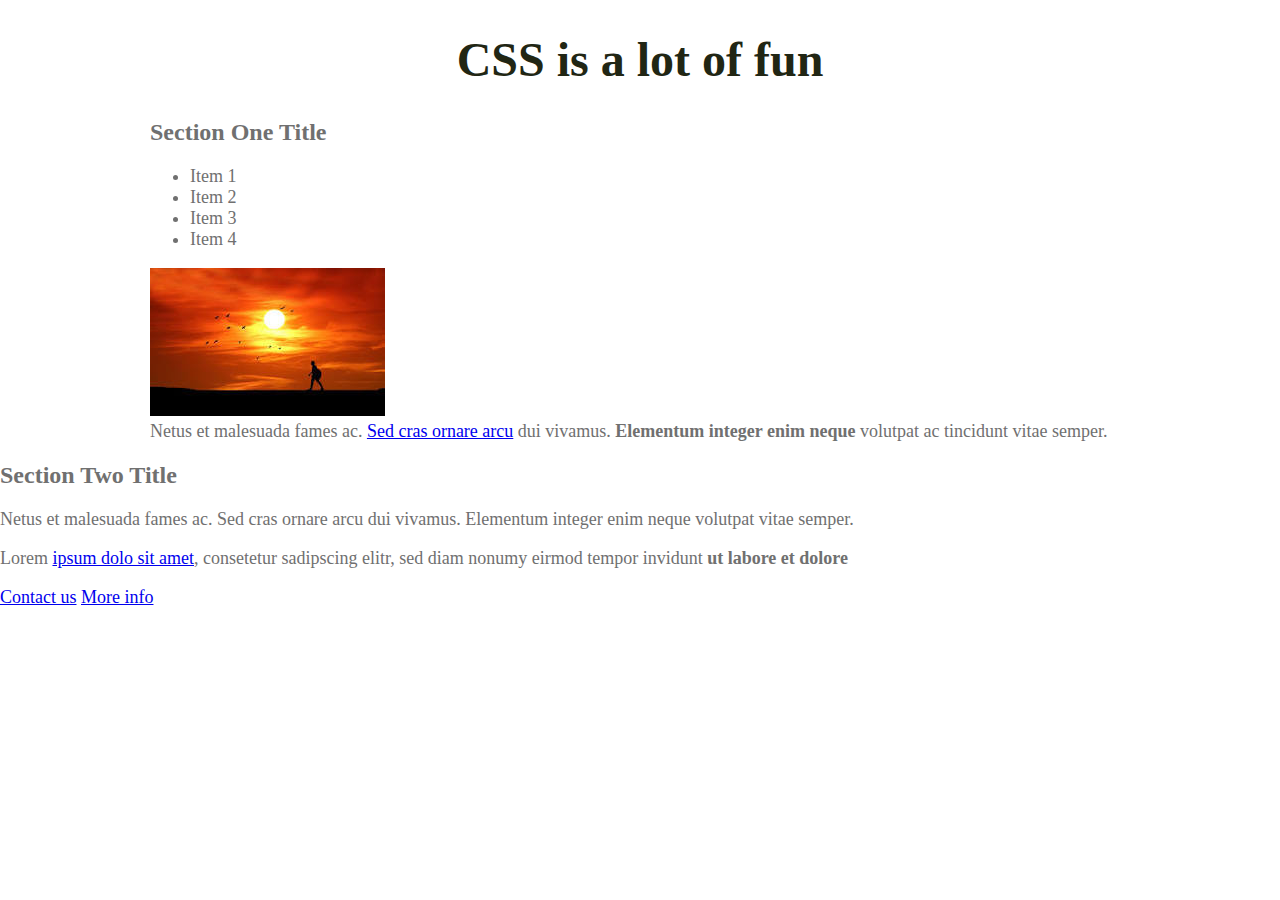
<file: index.html>
<!DOCTYPE html>
<html lang="en">
<head>
    <meta charset="UTF-8">
    <meta http-equiv="X-UA-Compatible" content="IE=edge">
    <meta name="viewport" content="width=device-width, initial-scale=1.0">
    <title>Document</title>
    <link rel="stylesheet" href="style.css" />
</head>
<body>
    <header>
    <div class="container">
        <h1>CSS is a lot of fun</h1>
    </div>
    </header>
    <section class="section-one">
        <div class="container">
            <h2>Section One Title</h2>
            <ul>
                <li>Item 1</li>
                <li>Item 2</li>
                <li>Item 3</li>
                <li>Item 4</li>
            </ul>
            <img src="download (2).jpeg">
            <p>Netus et malesuada fames ac. <a href="#">Sed cras ornare arcu</a> dui vivamus.
            <strong>Elementum integer enim neque</strong> volutpat ac tincidunt vitae semper.</p>
        </div>
    </section>
    <section class="section-two">
        <div class="container"></div>
            <h2>Section Two Title</h2>
            <p>Netus et malesuada fames ac. Sed cras ornare arcu dui vivamus. Elementum integer enim neque volutpat vitae semper.</p>
            <p>Lorem <a href="#">ipsum dolo sit amet</a>, consetetur sadipscing elitr, sed diam nonumy eirmod tempor invidunt <strong>ut labore et dolore</strong></p>    
            <a href="#" class="btn btn-big">Contact us</a>
            <a href="#" class="btn btn-small">More info</a>
         </div>
    </section>
</body>
</html>
</file>
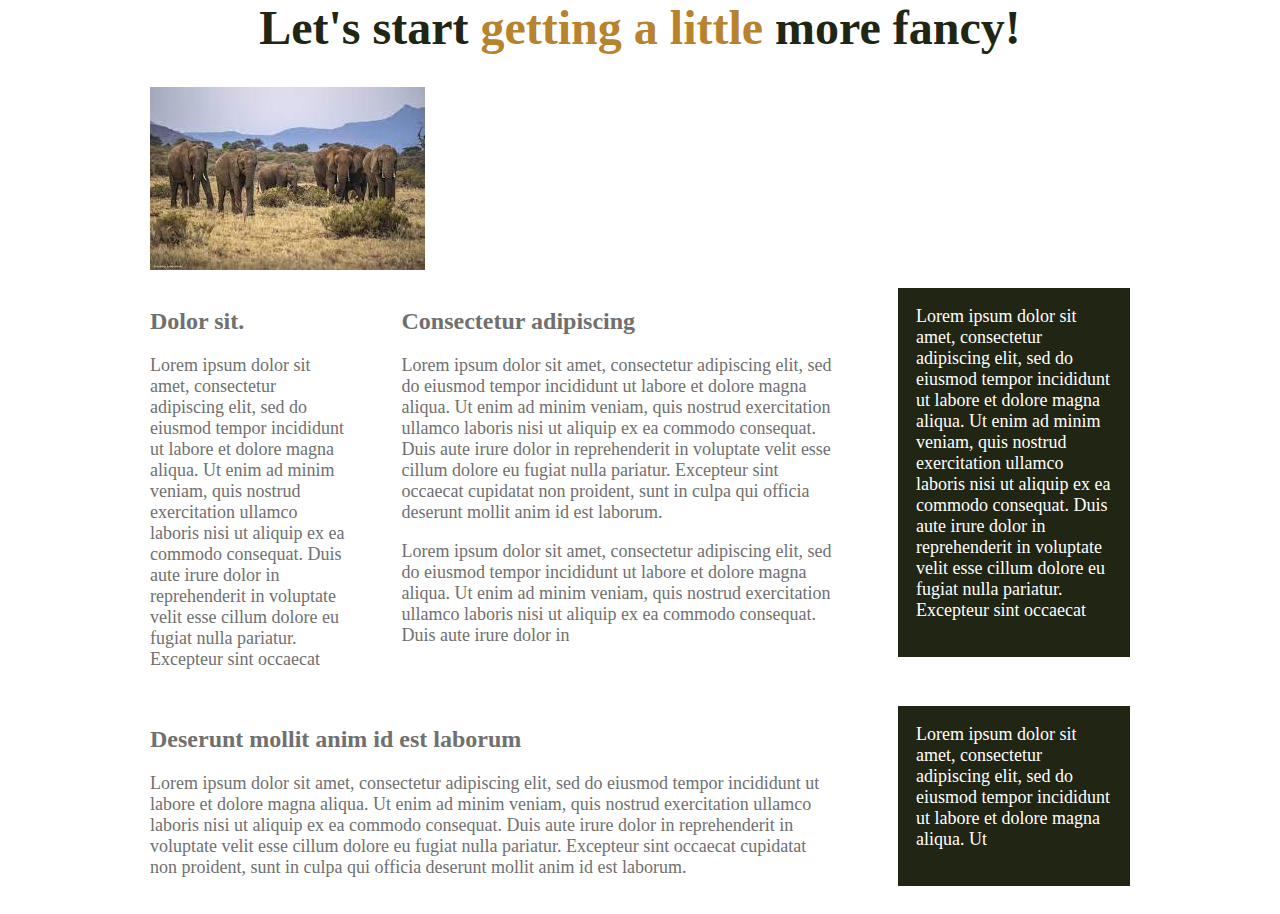
<file: demo.html>
<html>
    <head>
        <title>Starting to think responsively</title>
        <link rel="stylesheet" href="css/style.css">
    </head>
    <body>
        
        <div class="container">
            <h1>Let's start <span>getting a little</span> more fancy!  </h1>
            <img src="download.jpeg" alt="elephants in their natural habitat">
            
            <div class="columns">
                <div class="col col-1">
                    <h2>Dolor sit.</h2>
                    <p>Lorem ipsum dolor sit amet, consectetur adipiscing elit, sed do eiusmod tempor incididunt ut labore et dolore magna aliqua. Ut enim ad minim veniam, quis nostrud exercitation ullamco laboris nisi ut aliquip ex ea commodo consequat. Duis aute irure dolor in reprehenderit in voluptate velit esse cillum dolore eu fugiat nulla pariatur. Excepteur sint occaecat</p>
                </div>
                <div class="col col-2">
                    <h2>Consectetur adipiscing</h2>
                    <p>Lorem ipsum dolor sit amet, consectetur adipiscing elit, sed do eiusmod tempor incididunt ut labore et dolore magna aliqua. Ut enim ad minim veniam, quis nostrud exercitation ullamco laboris nisi ut aliquip ex ea commodo consequat. Duis aute irure dolor in reprehenderit in voluptate velit esse cillum dolore eu fugiat nulla pariatur. Excepteur sint occaecat cupidatat non proident, sunt in culpa qui officia deserunt mollit anim id est laborum.</p>
                    <p>Lorem ipsum dolor sit amet, consectetur adipiscing elit, sed do eiusmod tempor incididunt ut labore et dolore magna aliqua. Ut enim ad minim veniam, quis nostrud exercitation ullamco laboris nisi ut aliquip ex ea commodo consequat. Duis aute irure dolor in </p>
                </div>
                <div class="col col-1 col-bg">
                    <p>Lorem ipsum dolor sit amet, consectetur adipiscing elit, sed do eiusmod tempor incididunt ut labore et dolore magna aliqua. Ut enim ad minim veniam, quis nostrud exercitation ullamco laboris nisi ut aliquip ex ea commodo consequat. Duis aute irure dolor in reprehenderit in voluptate velit esse cillum dolore eu fugiat nulla pariatur. Excepteur sint occaecat</p>
                </div>
            </div>
            
            <div class="columns">
                <div class="col col-3">
                    <h2>Deserunt mollit anim id est laborum</h2>
                    <p>Lorem ipsum dolor sit amet, consectetur adipiscing elit, sed do eiusmod tempor incididunt ut labore et dolore magna aliqua. Ut enim ad minim veniam, quis nostrud exercitation ullamco laboris nisi ut aliquip ex ea commodo consequat. Duis aute irure dolor in reprehenderit in voluptate velit esse cillum dolore eu fugiat nulla pariatur. Excepteur sint occaecat cupidatat non proident, sunt in culpa qui officia deserunt mollit anim id est laborum.</p>
                </div>
                <div class="col col-1 col-bg">
                    <p>Lorem ipsum dolor sit amet, consectetur adipiscing elit, sed do eiusmod tempor incididunt ut labore et dolore magna aliqua. Ut</p>
                </div>
            </div>
        </div>
        
    </body>
</html>
</file>
<file: style.css>
/*body{
    margin: 0;
    font-size: 1rem;
    font-family: 'Lato', sans-serif;
    color: #2e354f;
}
.section-one{
    font-size: 2rem;
}
ul{
    font-size: 1.5rem;
}
li{
    font-size: 1.5rem;
}

img{
    width: 100%;
}
h1,
h2,
strong{
    font-weight: 900;

}
h1 {
    font-size: 3rem;
    margin: 0;
}
h2 {
    font-size: 3rem;
    color: #ef5839;
}
a{
    color: #ef5839;
}
a:hover,
a:focus {
    color: #d4b44c;
}
.btn{
    display: inline-block;
    padding: 15px 30px;
    text-decoration: none;
    text-align: center;
    margin-top: 50px;
    color: #000;
}
.btn-big{
    background-color: #ef5839;
    color: #fff;
}
.btn-big:hover,{
    color: #2e354f;
    background-color:#d4b44c;
}
.btn-small{
    background: #fff;
    color:#2e354f;
}
.btn-small:hover{
    color: #2e354f;
    background: #999;
}
header{
    background:#2e354f ;
    padding: 45px 0;
    color:#fff;
}
section{
    padding: 45px 0;
}
.container{
    width: 50%;
    max-width: 620px;
    margin: 0 auto;
    border: 2px solid magenta;
}
.section-two{
    background: #2e354f;
    color: #fff;
}**/
body {
    font-size: 1.125rem;
    color: #707070;
    margin: 0;
}


h1 {
    font-size: 3rem;
    color: #212614;
    text-align: center;
}

h1 span {
    color: #b7832f;
}

h2 {
    font-size: 1.5rem;
}

p {
    margin-top: 0;
}

img {
    max-width: 100%;
}

.container {
    width: 95%;
    max-width: 980px;
    margin: 0 auto;
}

.columns {
    display: flex;
    margin: 1em 0;
}

.col-bg {
    background: #212614;
    color: #fff;
    padding: 1em;
}
</file>
<file: css/style.css>
/*body{
    margin: 0;
    font-size: 1rem;
    font-family: 'Lato', sans-serif;
    color: #2e354f;
}
.section-one{
    font-size: 2rem;
}
ul{
    font-size: 1.5rem;
}
li{
    font-size: 1.5rem;
}

img{
    width: 100%;
}
h1,
h2,
strong{
    font-weight: 900;

}
h1 {
    font-size: 3rem;
    margin: 0;
}
h2 {
    font-size: 3rem;
    color: #ef5839;
}
a{
    color: #ef5839;
}
a:hover,
a:focus {
    color: #d4b44c;
}
.btn{
    display: inline-block;
    padding: 15px 30px;
    text-decoration: none;
    text-align: center;
    margin-top: 50px;
    color: #000;
}
.btn-big{
    background-color: #ef5839;
    color: #fff;
}
.btn-big:hover,{
    color: #2e354f;
    background-color:#d4b44c;
}
.btn-small{
    background: #fff;
    color:#2e354f;
}
.btn-small:hover{
    color: #2e354f;
    background: #999;
}
header{
    background:#2e354f ;
    padding: 45px 0;
    color:#fff;
}
section{
    padding: 45px 0;
}
.container{
    width: 50%;
    max-width: 620px;
    margin: 0 auto;
    border: 2px solid magenta;
}
.section-two{
    background: #2e354f;
    color: #fff;
}**/
body {
    font-size: 1.125rem;
    color: #707070;
    margin: 0;
     
}
/*@media (min-width: 400px){
    body{
        background: purple ;
    }

}
@media (min-width: 650px){
    body{
        background: orange ;
    }
} */   

   


h1 {
    font-size: 3rem;
    color: #212614;
    text-align: center;
}

h1 span {
    color: #b7832f;
}

h2 {
    font-size: 1.5rem;
}

p {
    margin-top: 0;
}

img {
    max-width: 100%;
}

.container {
    width: 95%;
    max-width: 980px;
    margin: 0 auto;
}

.columns {
    display: flex;
    justify-content: space-between;
    align-items: flex-start;
    margin: 1em 0;
    
}
@media (max-width: 600px){
    .columns{
        flex-direction: column;
    }

}
 
.col-1{
    width: 20%;

}
.col-2{
    width: 45%;

}
.col-3{
    width: 70%;

}
@media (max-width: 600px){
    .col-1,
    .col-2,
    .col-3{
        width: 100%;
    }

}
.col-bg {
    background: #212614;
    color: #fff;
    padding: 1em;
}
</file>
